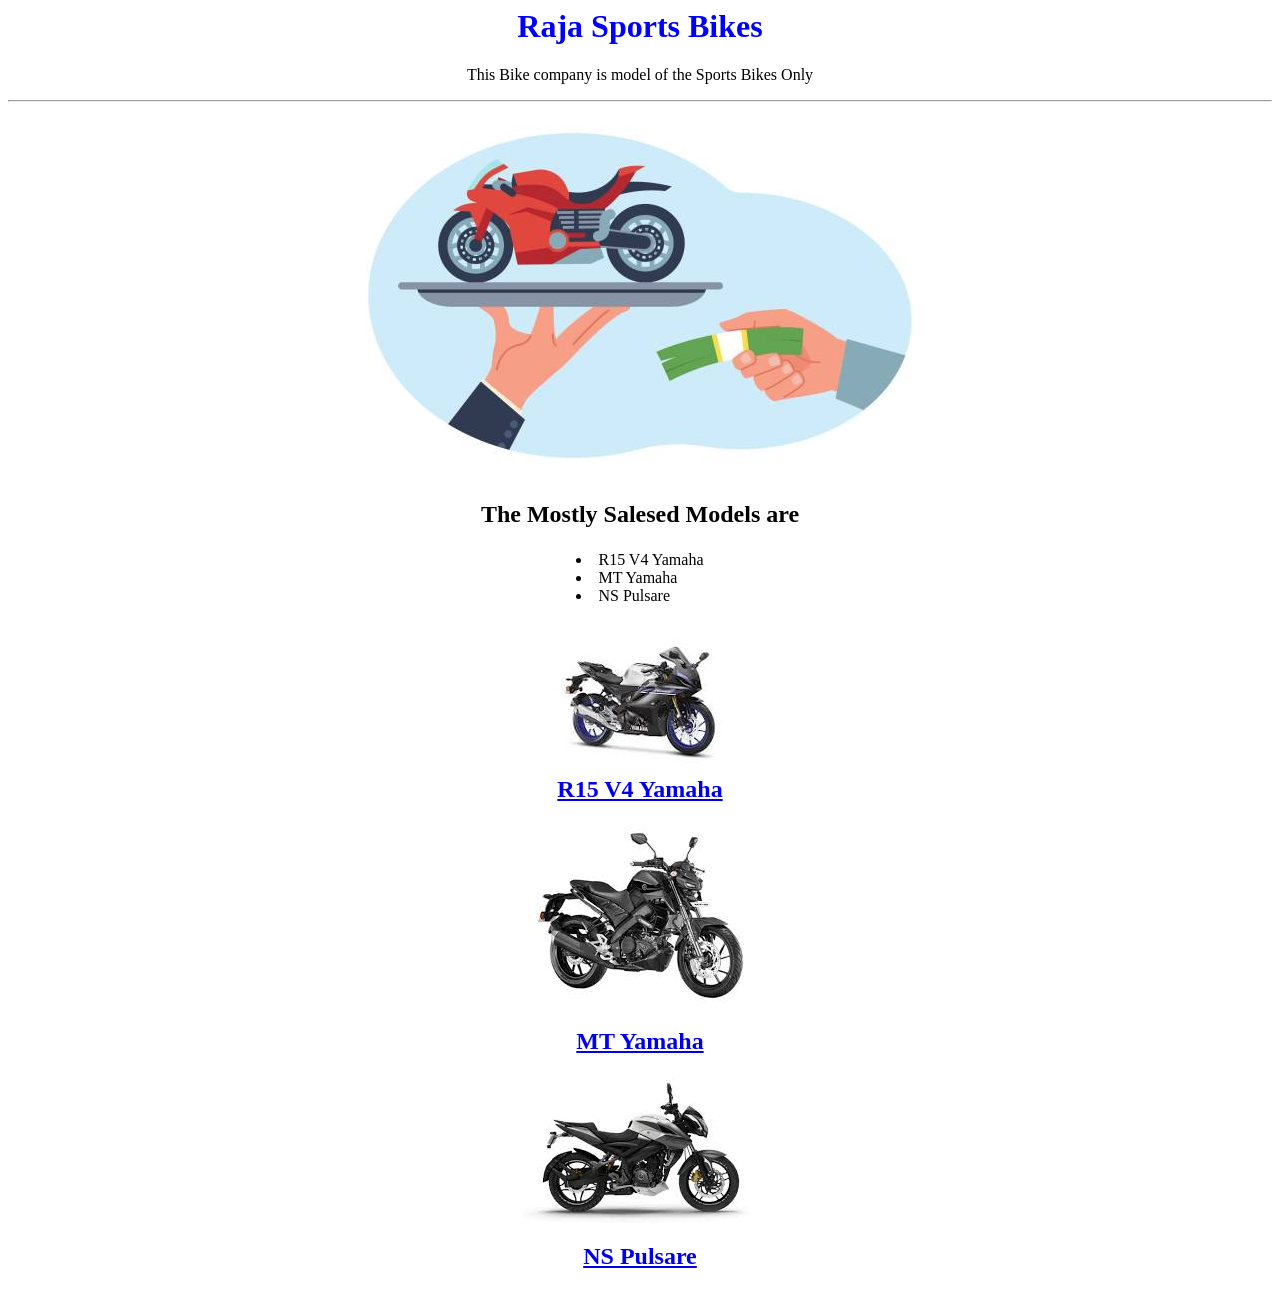
<file: bike.html>
<html>
    <head>
        <title>Sports Bike</title>
    </head>
    <body">
        <center>
        <h1 style="color: blue;">Raja Sports Bikes</h1>
        <p>This Bike company is model of the Sports Bikes Only </p>
        <hr>
        <img src="Bikephoto.jpg">
        <h2>The Mostly Salesed Models are</h2>
        <table>
            <tr>
              <td><u1>
              <li>R15 V4 Yamaha</li>
              <li>MT Yamaha</li>
              <li>NS Pulsare</li>
              </td></u1>
            </tr>
        </table>
        <h2>    
            <td><img src="V4.jpg"></td><br> 
             <a href="R15.html">
                R15 V4 Yamaha</a><br>
            <td><img src="MT.jpg"></td><br>
             <a href="MT.html">
                MT Yamaha</a><br>
            <td><img src="NS.jpg"></td><br>
             <a href="NS.html">
                NS Pulsare</a><br>
        </h2>
        </center>
    </body>
</html>
</file>
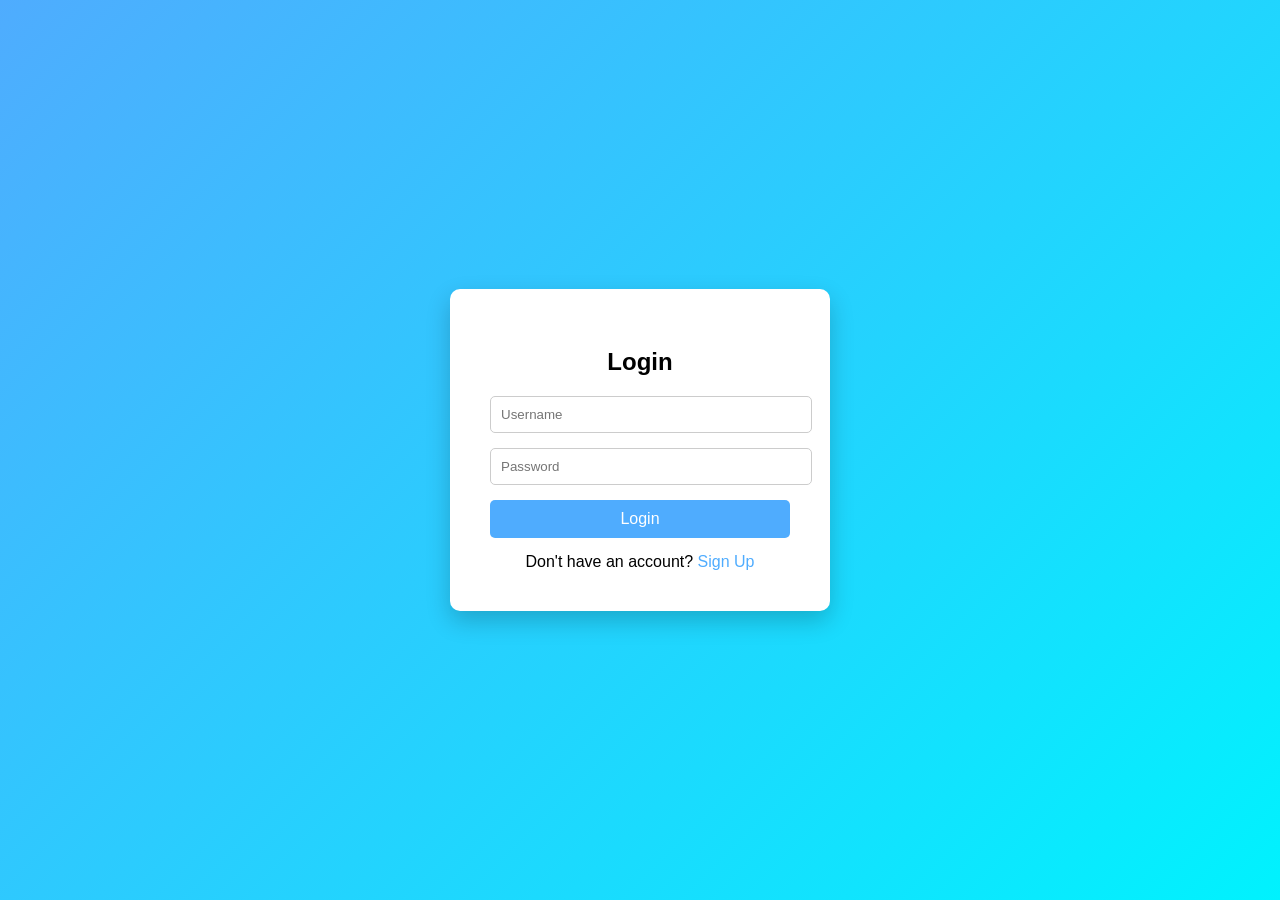
<file: colour.html>
<!DOCTYPE html>
<html lang="en">
<head>
<meta charset="UTF-8">
<meta name="viewport" content="width=device-width, initial-scale=1.0">
<title>Login Page</title>

<style>
body{
    margin:0;
    padding:0;
    font-family: Arial, sans-serif;
    background: linear-gradient(135deg,#4facfe,#00f2fe);
    height:100vh;
    display:flex;
    justify-content:center;
    align-items:center;
}

.login-box{
    background:white;
    padding:40px;
    border-radius:10px;
    width:300px;
    box-shadow:0 10px 25px rgba(0,0,0,0.2);
}

.login-box h2{
    text-align:center;
    margin-bottom:20px;
}

.input-box{
    margin-bottom:15px;
}

.input-box input{
    width:100%;
    padding:10px;
    border:1px solid #ccc;
    border-radius:5px;
    outline:none;
}

.input-box input:focus{
    border-color:#4facfe;
}

button{
    width:100%;
    padding:10px;
    border:none;
    background:#4facfe;
    color:white;
    font-size:16px;
    border-radius:5px;
    cursor:pointer;
}

button:hover{
    background:#2f80ed;
}

.signup{
    text-align:center;
    margin-top:15px;
}

.signup a{
    text-decoration:none;
    color:#4facfe;
}
</style>

</head>

<body>

<div class="login-box">
    <h2>Login</h2>

    <form>
        <div class="input-box">
            <input type="text" placeholder="Username" required>
        </div>

        <div class="input-box">
            <input type="password" placeholder="Password" required>
        </div>

        <button type="submit">Login</button>

        <div class="signup">
            Don't have an account? <a href="#">Sign Up</a>
        </div>
    </form>
</div>

</body>
</html>
</file>
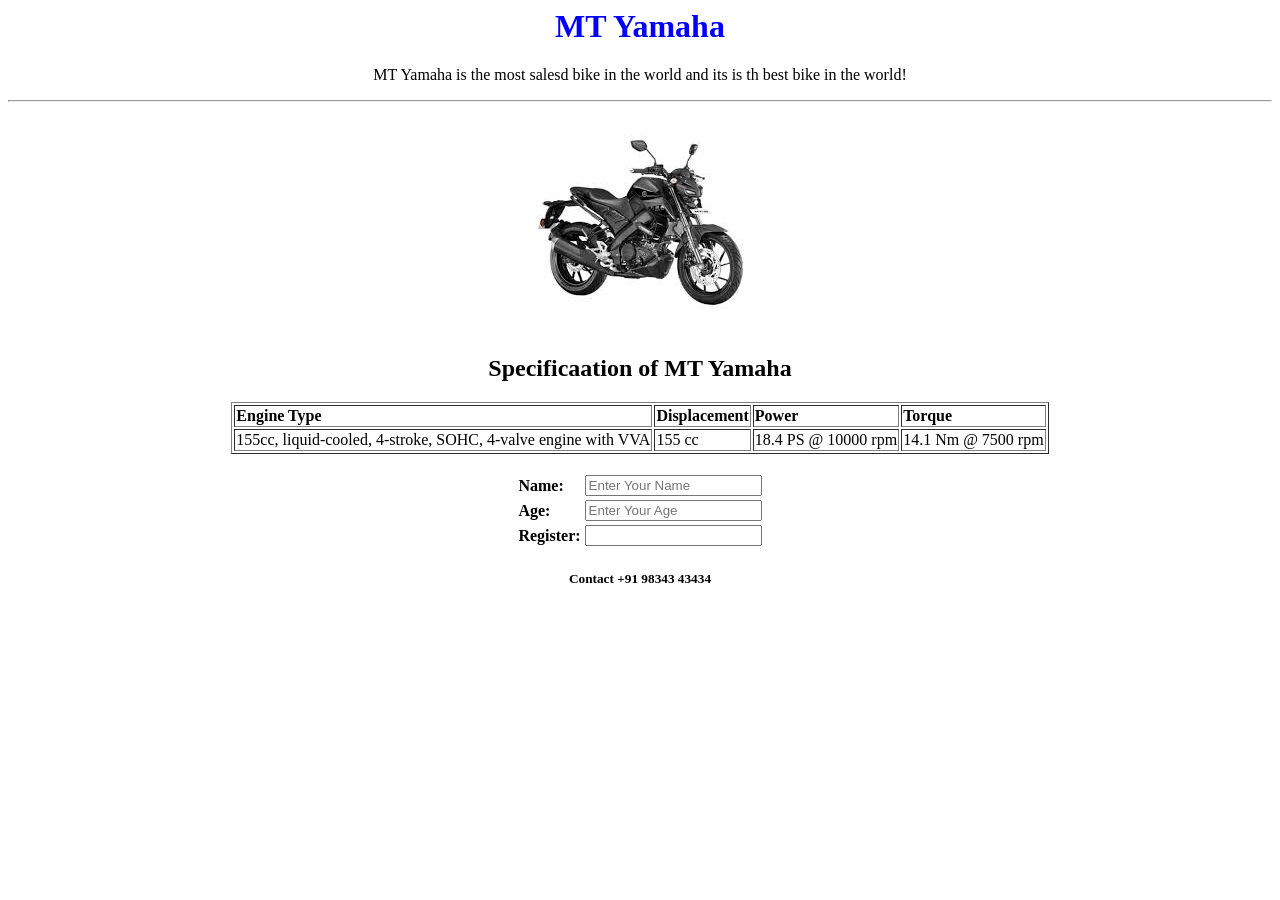
<file: MT.html>
<html></html>
    <head>
        <title>MT Yamaha</title>
    </head>
    <body">
        <center>
            <h1 style="color:blue">MT Yamaha</h1>
            <p>MT Yamaha is the most salesd bike in the world and its is th best bike in the world!</p>
            <hr>
            <img src="MT.jpg">
            <h2>Specificaation of MT Yamaha</h2>
            <table border="1">
                <tr>
                    <td><b>Engine Type</b></td><td><b>Displacement</b></td><td><b>Power</b></td><td><b>Torque</b></td>
                </tr>
                <tr>
                    <td>155cc, liquid-cooled, 4-stroke, SOHC, 4-valve engine with VVA</td> <td>155 cc</td> <td>18.4 PS @ 10000 rpm</td> <td>14.1 Nm @ 7500 rpm</td>
                </tr>
            </table><br>
         <table>
               <tr>
                <td><b>Name:</b></td><td><input type="text"placeholder="Enter Your Name"></td>
               </tr>
               <tr>
                <td><b>Age:</b></td><td><input type="number"placeholder="Enter Your Age"></td>
               </tr>
               <tr>
                <td><b>Register:</b></td><td><input type="text"placeholder=></td>
               </tr>
            </table>
            <h5>Contact +91 98343 43434</h5>
        </center>
    </body>
</file>
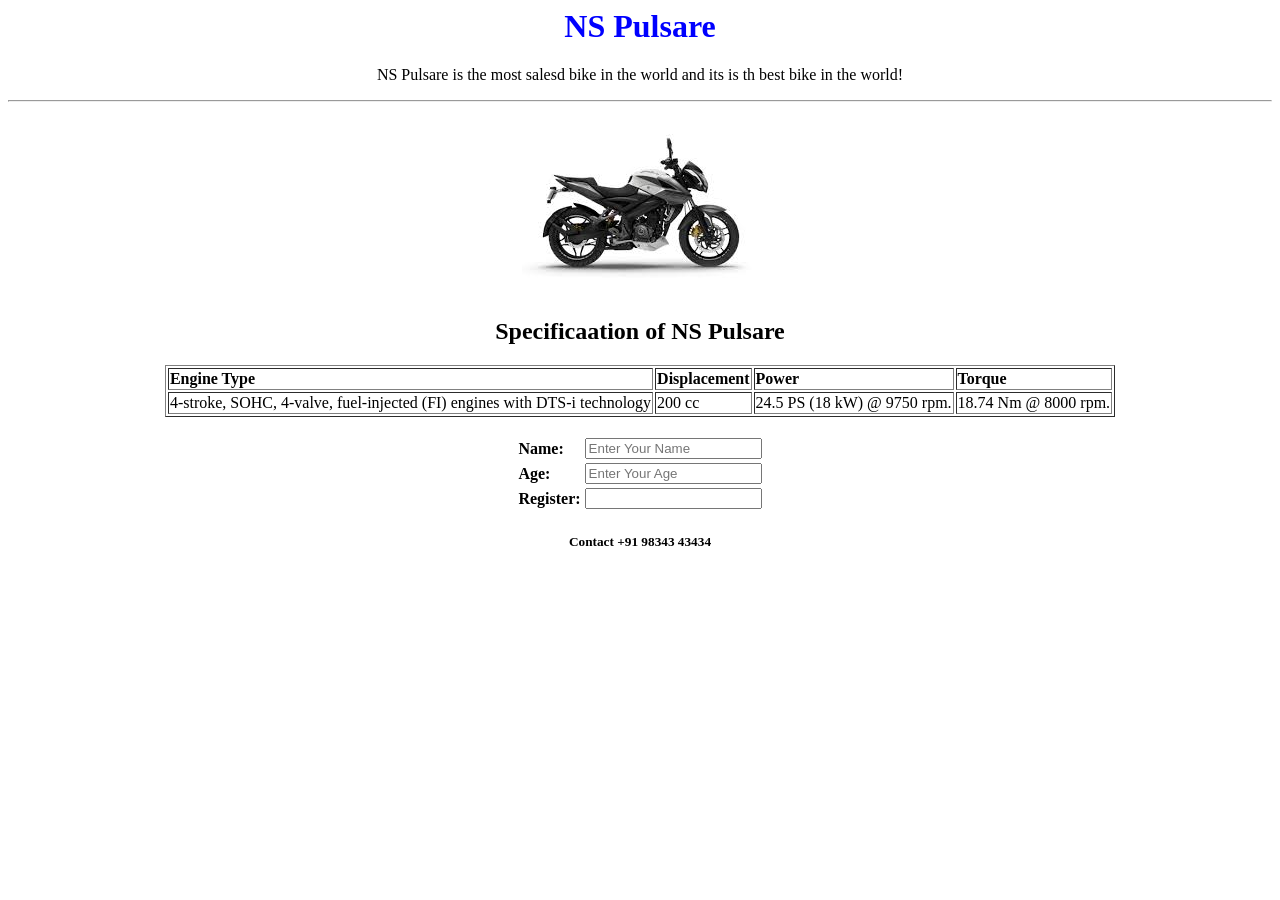
<file: NS.html>
<html></html>
    <head>
        <title>NS Pulsare</title>
    </head>
    <body">
        <center>
            <h1 style="color:blue">NS Pulsare</h1>
            <p>NS Pulsare is the most salesd bike in the world and its is th best bike in the world!</p>
            <hr>
            <img src="NS.jpg">
            <h2>Specificaation of NS Pulsare</h2>
            <table border="1">
                <tr>
                    <td><b>Engine Type</b></td><td><b>Displacement</b></td><td><b>Power</b></td><td><b>Torque</b></td>
                </tr>
                <tr>
                    <td> 4-stroke, SOHC, 4-valve, fuel-injected (FI) engines with DTS-i technology</td> <td>200 cc</td> <td>24.5 PS (18 kW) @ 9750 rpm.</td> <td> 18.74 Nm @ 8000 rpm.</td>
                </tr>
            </table><br>
         <table>
               <tr>
                <td><b>Name:</b></td><td><input type="text"placeholder="Enter Your Name"></td>
               </tr>
               <tr>
                <td><b>Age:</b></td><td><input type="number"placeholder="Enter Your Age"></td>
               </tr>
               <tr>
                <td><b>Register:</b></td><td><input type="text"placeholder=></td>
               </tr>
            </table>
            <h5>Contact +91 98343 43434</h5>
         </center>   

    </body>
</file>
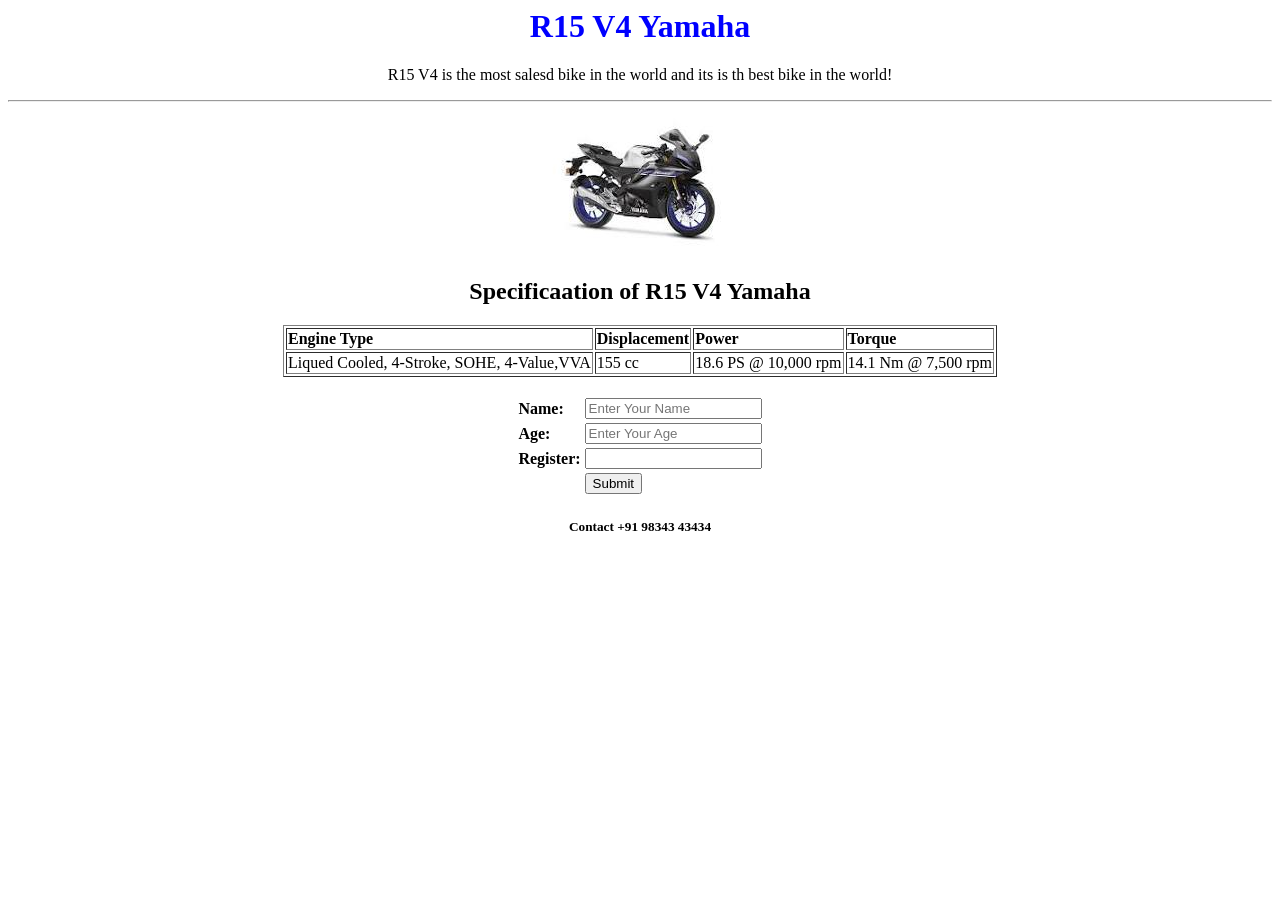
<file: R15.html>
<html></html>
    <head>
        <title>R15 V4 Yamaha</title>
    </head>
    <body">
        <center>
            <h1 style="color:blue">R15 V4 Yamaha</h1>
            <p>R15 V4 is the most salesd bike in the world and its is th best bike in the world!</p>
            <hr>
            <img src="V4.jpg">
            <h2>Specificaation of R15 V4 Yamaha</h2>
            <table border="1">
                <tr>
                    <td><b>Engine Type</b></td><td><b>Displacement</b></td><td><b>Power</b></td><td><b>Torque</b></td>
                </tr>
                <tr>
                    <td>Liqued Cooled, 4-Stroke, SOHE, 4-Value,VVA</td> <td>155 cc</td> <td>18.6 PS @ 10,000 rpm</td> <td>14.1 Nm @ 7,500 rpm</td>
                </tr>
            </table><br>
            <form>
            <table>
               <tr>
                <td><b>Name:</b></td><td><input type="text"placeholder="Enter Your Name"></td>
               </tr>
               <tr>
                <td><b>Age:</b></td><td><input type="number"placeholder="Enter Your Age"></td>
               </tr>
               <tr>
                <td><b>Register:</b></td><td><input type="text"placeholder=></td>
               </tr>
               <tr>
                <td><b></b></td><td><input type="submit"></td>
               </tr>
            </table>
            </form>
            <h5>Contact +91 98343 43434</h5>



        </center>
    </body>
</file>
